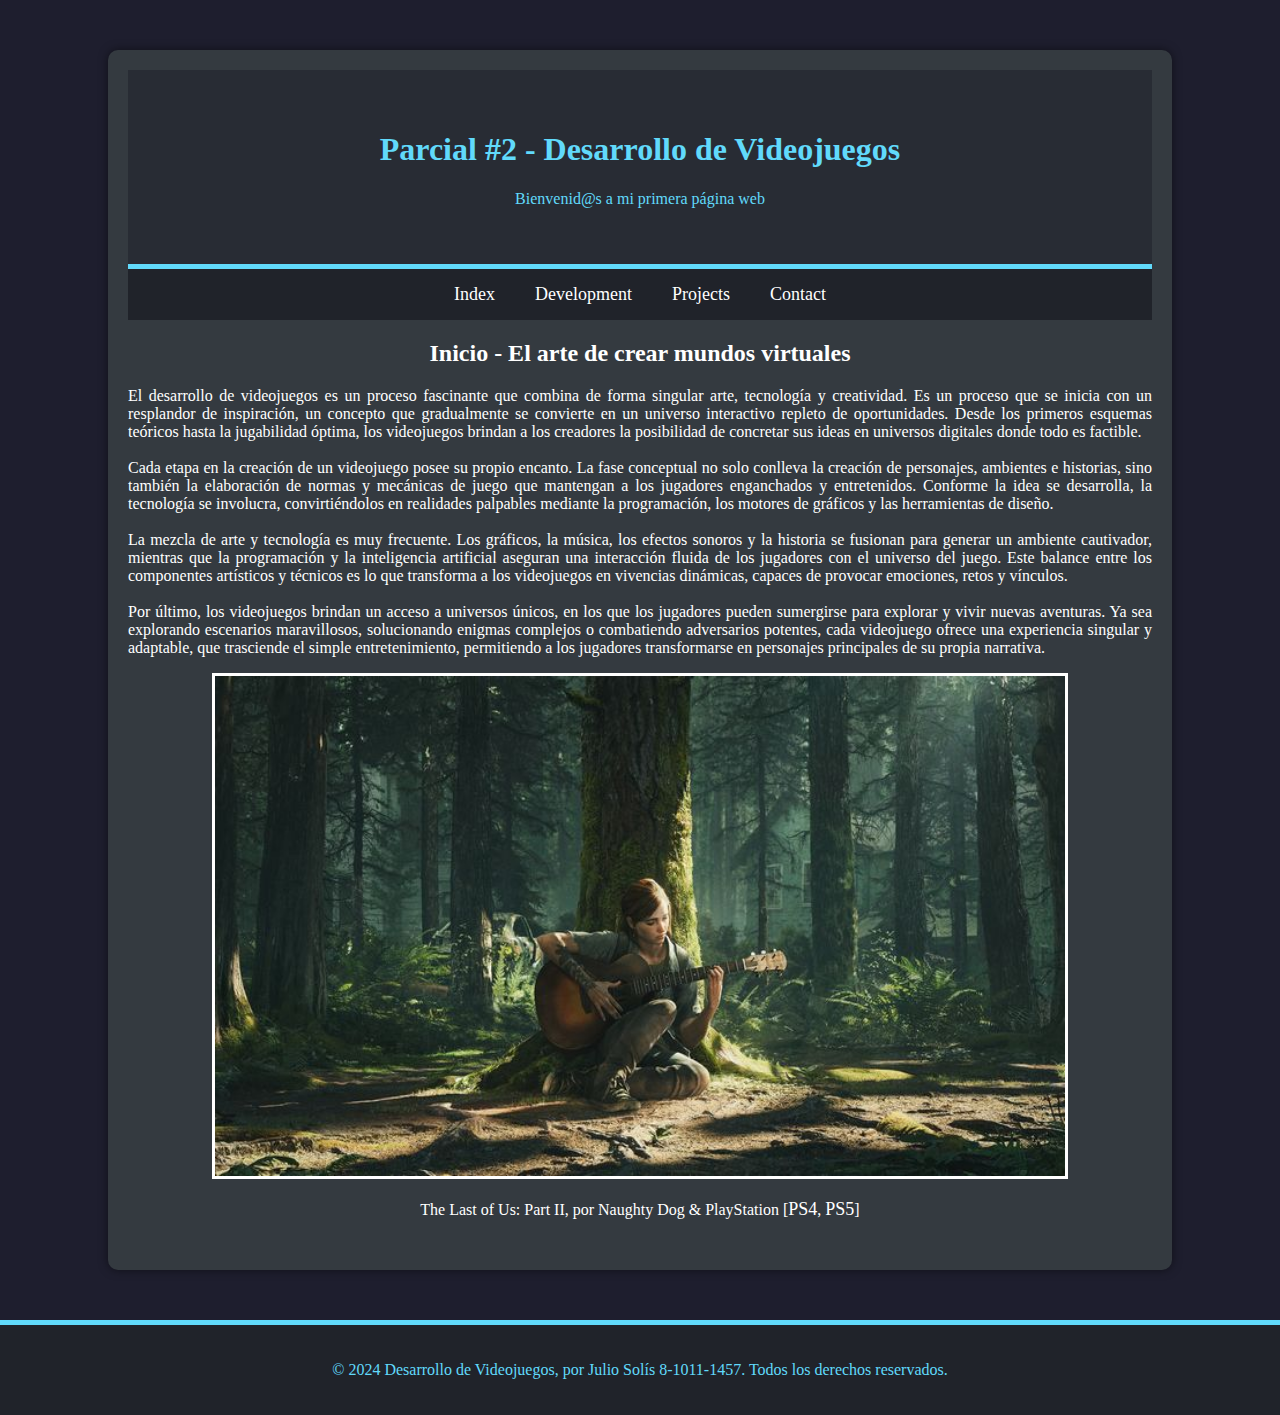
<file: index.html>
<!DOCTYPE HTML>
<html>
<head>
    <meta charset="UTF-8">
    <meta name="viewport" content="width=device-width, initial-scale=1.0">
    <link rel="stylesheet" type="text/css" href="css/styles.css">    
    <title>Desarrollo de Videojuegos</title>
</head>
<body>
    <!-- Utilizando el modelo de caja -->
    <div class="contenedor">
        <div class="header">
            <h1 class="centrar">Parcial #2 - Desarrollo de Videojuegos</h1>
            <p class="centrar">Bienvenid@s a mi primera página web</p>
        </div>

    <!-- Barra de navegación -->
    <div class="navbar">
        <ul>
            <li><a href="index.html">Index</a></li>
            <li><a href="dev.html">Development</a></li>
            <li><a href="projects.html">Projects</a></li>
            <li><a href="contact.html">Contact</a></li>
        </ul>
    </div>

    <!-- Contenido - Index -->
        <div class="body">
            <div class="contenido">
            <h2 class="centrar">Inicio - El arte de crear mundos virtuales</h2>
            <p class="justificar">
                El desarrollo de videojuegos es un proceso fascinante que combina de forma singular arte, tecnología y creatividad. 
                Es un proceso que se inicia con un resplandor de inspiración, un concepto que gradualmente se convierte en un universo 
                interactivo repleto de oportunidades. Desde los primeros esquemas teóricos hasta la jugabilidad óptima, los 
                videojuegos brindan a los creadores la posibilidad de concretar sus ideas en universos digitales donde todo es 
                factible.
                <br><br>
                Cada etapa en la creación de un videojuego posee su propio encanto. La fase conceptual no solo conlleva 
                la creación de personajes, ambientes e historias, sino también la elaboración de normas y mecánicas de 
                juego que mantengan a los jugadores enganchados y entretenidos. Conforme la idea se desarrolla, la 
                tecnología se involucra, convirtiéndolos en realidades palpables mediante la programación, los motores 
                de gráficos y las herramientas de diseño.
                <br><br>
                La mezcla de arte y tecnología es muy frecuente. Los gráficos, la música, los efectos sonoros y la 
                historia se fusionan para generar un ambiente cautivador, mientras que la programación y la inteligencia 
                artificial aseguran una interacción fluida de los jugadores con el universo del juego. Este balance entre 
                los componentes artísticos y técnicos es lo que transforma a los videojuegos en vivencias dinámicas, 
                capaces de provocar emociones, retos y vínculos.
                <br><br>
                Por último, los videojuegos brindan un acceso a universos únicos, en los que los jugadores pueden sumergirse 
                para explorar y vivir nuevas aventuras. Ya sea explorando escenarios maravillosos, solucionando enigmas complejos 
                o combatiendo adversarios potentes, cada videojuego ofrece una experiencia singular y adaptable, que trasciende el 
                simple entretenimiento, permitiendo a los jugadores transformarse en personajes principales de su propia narrativa.
            </p>
            <div class="centrar">
            <img src="img/Ellie.jpeg" alt="Ellie, The Last of us: Part II" height="500px" width="850px" border="3">
            <p class="subtitulo">The Last of Us: Part II, por Naughty Dog & PlayStation [<a href="https://store.playstation.com/es-pa/product/UP9000-CUSA07820_00-THELASTOFUSPART2">PS4</a>, <a href="https://store.playstation.com/es-pa/product/UP9000-PPSA10662_00-THELASTOFUSPART2"> PS5</a>]</p></div>
        </div>
        </div>
    </div>

    <!-- Footer -->
    <footer class="footer">
        <p class="centrar">© 2024 Desarrollo de Videojuegos, por Julio Solís 8-1011-1457. Todos los derechos reservados.</p>
    </footer>

</body>
</html>
</file>
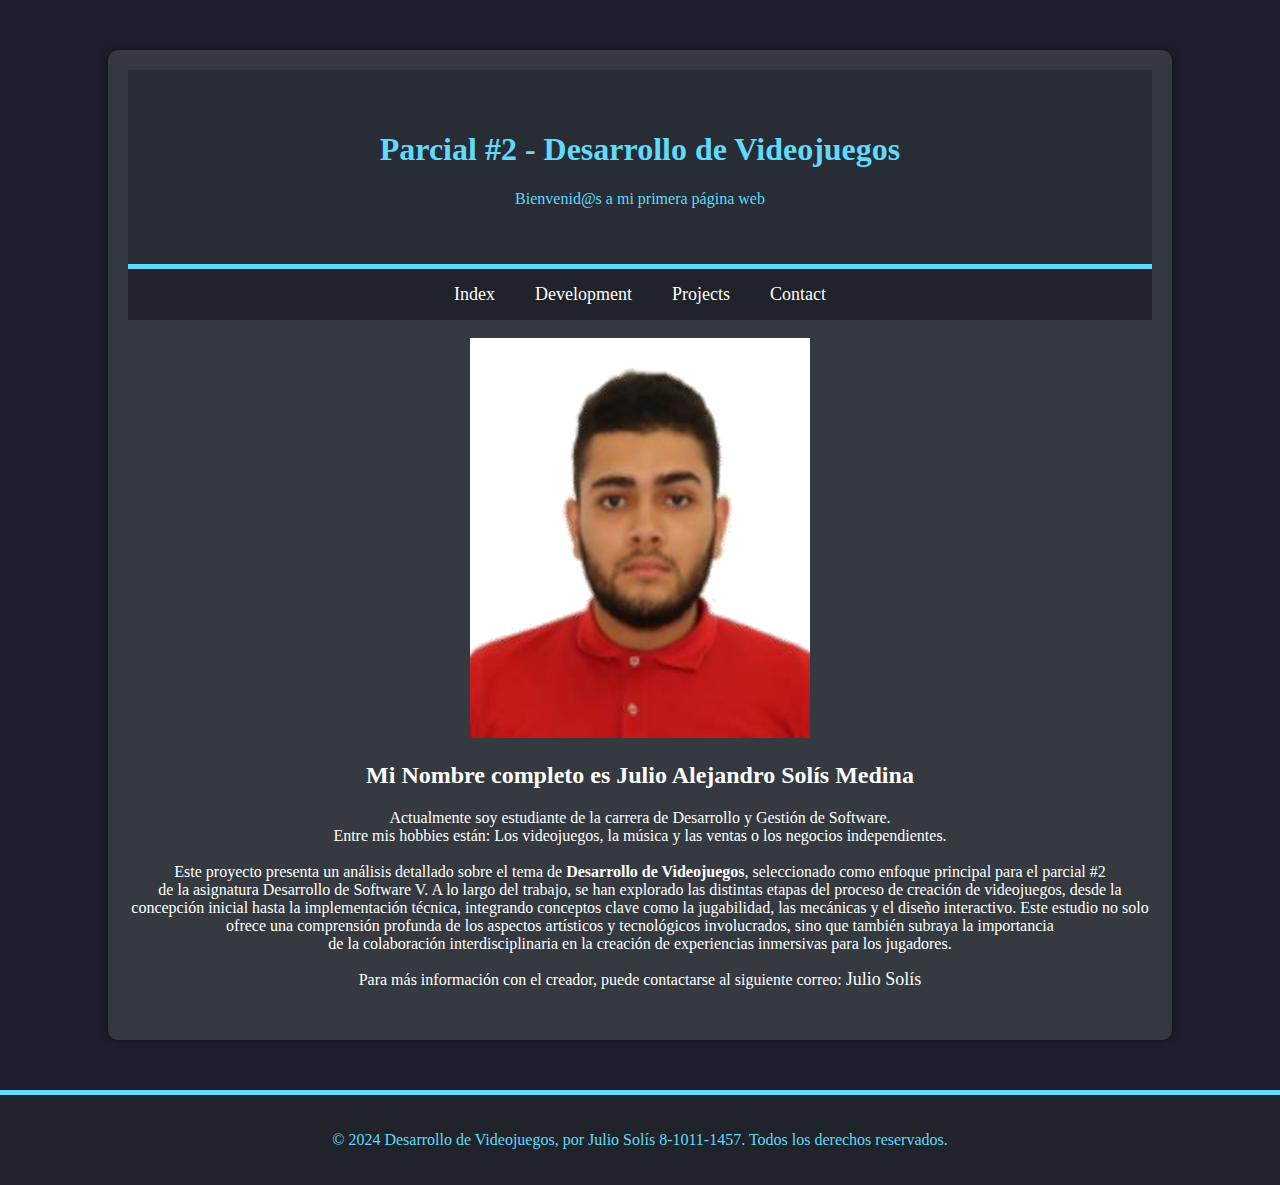
<file: contact.html>
<!DOCTYPE HTML>
<html>
<head>
    <meta charset="UTF-8">
    <meta name="viewport" content="width=device-width, initial-scale=1.0">
    <link rel="stylesheet" type="text/css" href="css/styles.css">    
    <title>Desarrollo de Videojuegos</title>
</head>
<body>
    <!-- Utilizando el modelo de caja -->
    <div class="contenedor">
        <div class="header">
            <h1 class="centrar">Parcial #2 - Desarrollo de Videojuegos</h1>
            <p class="centrar">Bienvenid@s a mi primera página web</p>
        </div>

    <!-- Barra de navegación -->
    <div class="navbar">
        <ul>
            <li><a href="index.html">Index</a></li>
            <li><a href="dev.html">Development</a></li>
            <li><a href="projects.html">Projects</a></li>
            <li><a href="contact.html">Contact</a></li>
        </ul>
    </div>
    <br>
<div class="body">
    <div class="contenido">
        <div class="centrar">
        <img src="img/retrato.png" alt="photo" height="400px" width="340px">
        <h2>Mi Nombre completo es Julio Alejandro Solís Medina</h2>

            <p>Actualmente soy estudiante de la carrera de Desarrollo y Gestión de Software. 
                <br>
               Entre mis hobbies están: Los videojuegos, la música y las ventas o los negocios independientes.
               <br><br>
               Este proyecto presenta un análisis detallado sobre el tema de <strong>Desarrollo de Videojuegos</strong>,
               seleccionado como enfoque principal para el parcial #2 <br> de la asignatura Desarrollo de Software V. 
               A lo largo del trabajo, se han explorado las distintas etapas del proceso de creación de videojuegos, 
               desde la concepción inicial hasta la implementación técnica, integrando conceptos clave como la jugabilidad,
               las mecánicas y el diseño interactivo. Este estudio no solo ofrece una comprensión profunda de los aspectos 
               artísticos y tecnológicos involucrados, sino que también subraya la importancia <br>de la colaboración 
               interdisciplinaria en la creación de experiencias inmersivas para los jugadores.
            </p>
            <p>Para más información con el creador, puede contactarse al siguiente correo:  <a href="mailto:julio.solis1@utp.ac.pa">Julio Solís</a></p>
        </div>
        </div>
    </div>
</div>
    <!-- Footer -->
<footer class="footer">
    <p class="centrar">© 2024 Desarrollo de Videojuegos, por Julio Solís 8-1011-1457. Todos los derechos reservados.</p>
</footer>

</body>
</html>
</file>
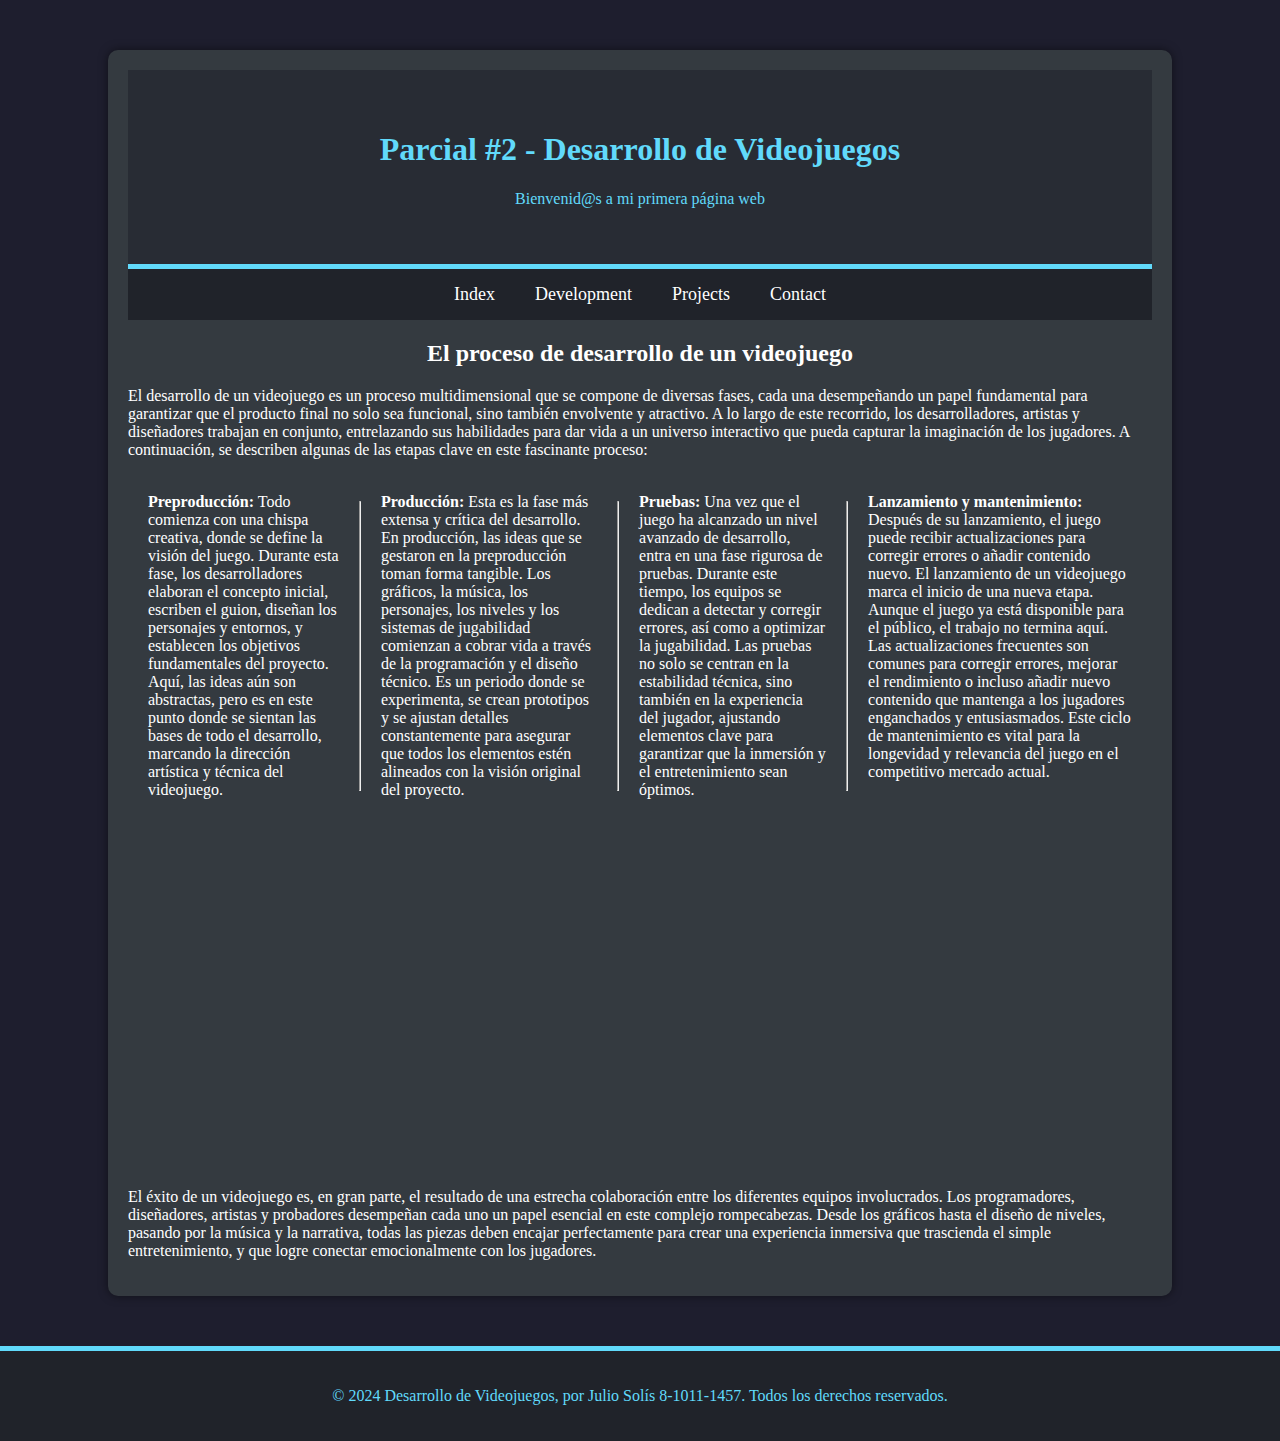
<file: dev.html>
<!DOCTYPE HTML>
<html>
<head>
    <meta charset="UTF-8">
    <meta name="viewport" content="width=device-width, initial-scale=1.0">
    <link rel="stylesheet" type="text/css" href="css/styles.css">    
    <title>Desarrollo de Videojuegos</title>
</head>
<body>
    <!-- Utilizando el modelo de caja -->
    <div class="contenedor">
        <div class="header">
            <h1 class="centrar">Parcial #2 - Desarrollo de Videojuegos</h1>
            <p class="centrar">Bienvenid@s a mi primera página web</p>
        </div>

    <!-- Barra de navegación -->
    <div class="navbar">
        <ul>
            <li><a href="index.html">Index</a></li>
            <li><a href="dev.html">Development</a></li>
            <li><a href="projects.html">Projects</a></li>
            <li><a href="contact.html">Contact</a></li>
        </ul>
    </div>
 
 <!-- Contenido - Dev -->
 <div class="body">
    <h2 class="centrar">El proceso de desarrollo de un videojuego</h2>
    <p>
        El desarrollo de un videojuego es un proceso multidimensional que se compone de diversas fases, cada una desempeñando 
        un papel fundamental para garantizar que el producto final no solo sea funcional, sino también envolvente y atractivo.
        A lo largo de este recorrido, los desarrolladores, artistas y diseñadores trabajan en conjunto, entrelazando sus 
        habilidades para dar vida a un universo interactivo que pueda capturar la imaginación de los jugadores. A 
        continuación, se describen algunas de las etapas clave en este fascinante proceso:
    </p>
    <br>
    <ul>
        <li><strong>Preproducción:</strong> Todo comienza con una chispa creativa, donde se define la visión del juego. 
            Durante esta fase, los desarrolladores elaboran el concepto inicial, escriben el guion, diseñan los personajes
            y entornos, y establecen los objetivos fundamentales del proyecto. Aquí, las ideas aún son abstractas, pero es
            en este punto donde se sientan las bases de todo el desarrollo, marcando la dirección artística y técnica del 
            videojuego.</li><hr/>
        <li><strong>Producción:</strong> Esta es la fase más extensa y crítica del desarrollo. En producción, las ideas que
            se gestaron en la preproducción toman forma tangible. Los gráficos, la música, los personajes, los niveles y los
            sistemas de jugabilidad comienzan a cobrar vida a través de la programación y el diseño técnico. Es un periodo 
            donde se experimenta, se crean prototipos y se ajustan detalles constantemente para asegurar que todos los 
            elementos estén alineados con la visión original del proyecto.</li><hr/>
        <li><strong>Pruebas:</strong> Una vez que el juego ha alcanzado un nivel avanzado de desarrollo, entra en una fase 
            rigurosa de pruebas. Durante este tiempo, los equipos se dedican a detectar y corregir errores, así como a optimizar
            la jugabilidad. Las pruebas no solo se centran en la estabilidad técnica, sino también en la experiencia del jugador,
            ajustando elementos clave para garantizar que la inmersión y el entretenimiento sean óptimos.</li><hr/>
        <li><strong>Lanzamiento y mantenimiento:</strong> Después de su lanzamiento, el juego puede recibir actualizaciones
            para corregir errores o añadir contenido nuevo. El lanzamiento de un videojuego marca el inicio de una nueva 
            etapa. Aunque el juego ya está disponible para el público, el trabajo no termina aquí. Las actualizaciones 
            frecuentes son comunes para corregir errores, mejorar el rendimiento o incluso añadir nuevo contenido que mantenga a 
            los jugadores enganchados y entusiasmados. Este ciclo de mantenimiento es vital para la longevidad y relevancia del 
            juego en el competitivo mercado actual.</li>
    </ul>
    <br><br>
    <div class="centrar">
    <iframe  width="560" height="315" src="https://youtube.com/embed/HdwBsL7mSCA?si=efaVzSIscsA1KORG" frameborder="0" allowfullscreen></iframe>
    </div>
    <br>
    <p>
        El éxito de un videojuego es, en gran parte, el resultado de una estrecha colaboración entre los diferentes equipos involucrados. 
        Los programadores, diseñadores, artistas y probadores desempeñan cada uno un papel esencial en este complejo rompecabezas. 
        Desde los gráficos hasta el diseño de niveles, pasando por la música y la narrativa, todas las piezas deben encajar perfectamente 
        para crear una experiencia inmersiva que trascienda el simple entretenimiento, y que logre conectar emocionalmente con los jugadores.
    </p>
</div>
</div>


<!-- Footer -->
<footer class="footer">
    <p class="centrar">© 2024 Desarrollo de Videojuegos, por Julio Solís 8-1011-1457. Todos los derechos reservados.</p>
</footer>

</body>
</html>
</file>
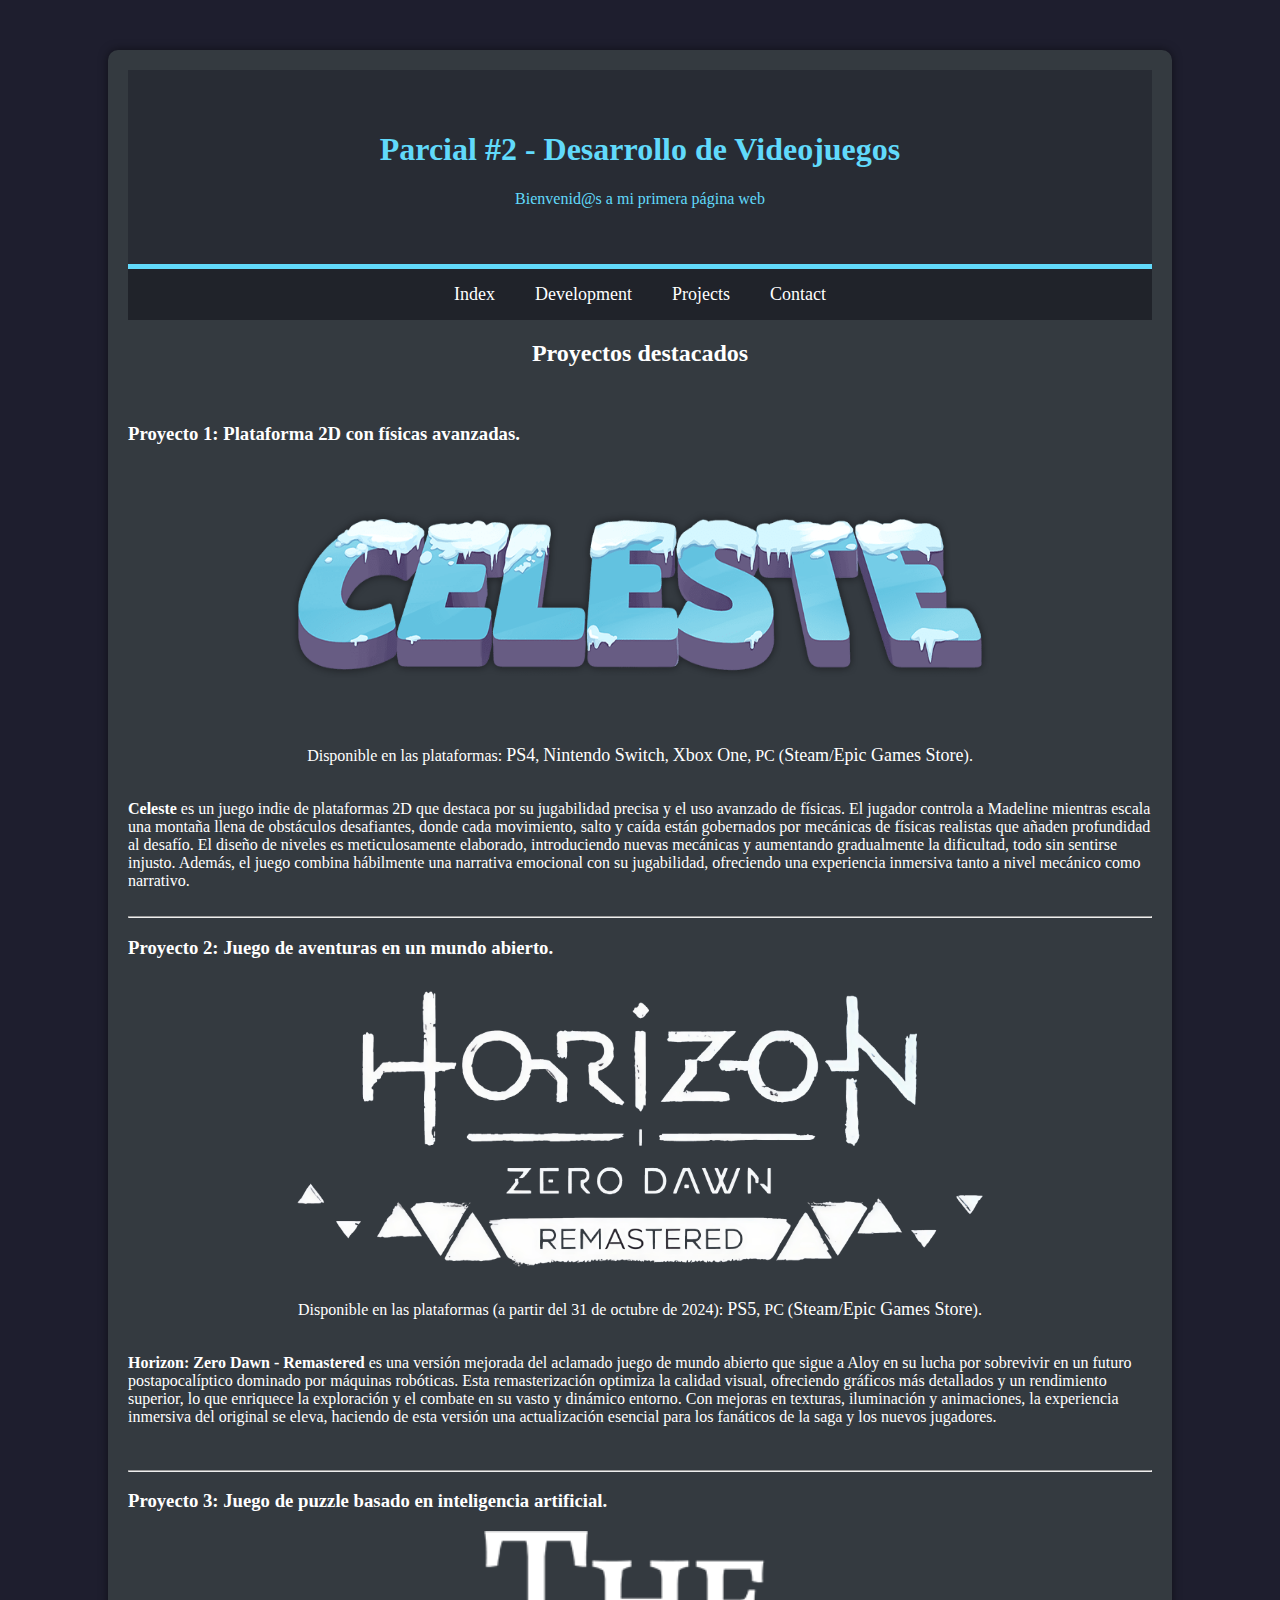
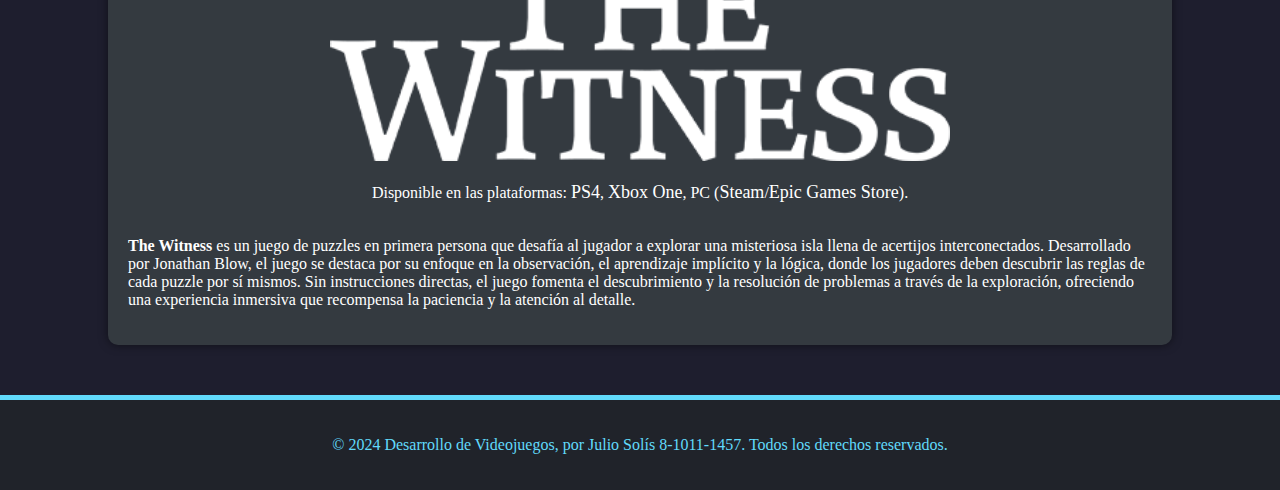
<file: projects.html>
<!DOCTYPE HTML>
<html>
<head>
    <meta charset="UTF-8">
    <meta name="viewport" content="width=device-width, initial-scale=1.0">
    <link rel="stylesheet" type="text/css" href="css/styles.css">    
    <title>Desarrollo de Videojuegos</title>
</head>
<body>
    <!-- Utilizando el modelo de caja -->
    <div class="contenedor">
        <div class="header">
            <h1 class="centrar">Parcial #2 - Desarrollo de Videojuegos</h1>
            <p class="centrar">Bienvenid@s a mi primera página web</p>
        </div>

    <!-- Barra de navegación -->
    <div class="navbar">
        <ul>
            <li><a href="index.html">Index</a></li>
            <li><a href="dev.html">Development</a></li>
            <li><a href="projects.html">Projects</a></li>
            <li><a href="contact.html">Contact</a></li>
        </ul>
    </div>

     <!-- Contenido - Projects -->
     <div class="body">
        <h2 class="centrar">Proyectos destacados</h2>
        <br>
        <p>
        <h3>Proyecto 1: Plataforma 2D con físicas avanzadas.</h3>
        <div class="centrar">
            <a href="https://youtu.be/iofYDsA2yqg?si=2YVngOa2OoKivM6f"><img src="img/celeste.png" alt="logo1" height="260px" width="700px"></a> 
            <p>Disponible en las plataformas: <a href="https://store.playstation.com/es-pa/product/UP2120-CUSA11302_00-CELESTEXXCELESTE">PS4</a>, 
                <a href="https://www.nintendo.com/us/store/products/celeste-switch/">  Nintendo Switch</a>, 
                <a href="https://www.xbox.com/en-us/games/store/celeste/bwmql2rpwbhb">  Xbox One</a>, PC (<a href="https://store.steampowered.com/app/504230/Celeste/">Steam</a>/<a href="https://store.epicgames.com/es-ES/p/celeste">Epic Games Store</a>).</p>
        </div>
        <br>
        <strong>Celeste</strong> es un juego indie de plataformas 2D que destaca por su jugabilidad precisa y el uso avanzado de físicas. 
        El jugador controla a Madeline mientras escala una montaña llena de obstáculos desafiantes, donde cada movimiento, 
        salto y caída están gobernados por mecánicas de físicas realistas que añaden profundidad al desafío. El diseño de 
        niveles es meticulosamente elaborado, introduciendo nuevas mecánicas y aumentando gradualmente la dificultad, todo 
        sin sentirse injusto. Además, el juego combina hábilmente una narrativa emocional con su jugabilidad, ofreciendo 
        una experiencia inmersiva tanto a nivel mecánico como narrativo.
        <br><br>
        <hr>
        <h3>Proyecto 2: Juego de aventuras en un mundo abierto.</h3>
        <div class="centrar">
        <a href="https://youtu.be/kMN-x9goE7M?si=Wncv_In9zDLEmTf2"><img src="img/hzdr.png" alt="logo2" height="300px" width="700px"></a> 
        <p>Disponible en las plataformas (a partir del 31 de octubre de 2024): <a href="https://store.playstation.com/es-pa/product/UP9000-PPSA13428_00-HORIZONREMASTER1">PS5</a>, 
            PC (<a href="https://store.steampowered.com/app/2561580/Horizon_Zero_Dawn_remasterizado/">Steam</a>/<a href="https://store.epicgames.com/es-ES/p/horizon-zero-dawn-remastered">Epic Games Store</a>).
        </div>
        <br>
        <strong>Horizon: Zero Dawn - Remastered</strong> es una versión mejorada del aclamado juego de mundo abierto que sigue a Aloy en 
        su lucha por sobrevivir en un futuro postapocalíptico dominado por máquinas robóticas. Esta remasterización optimiza la calidad visual, 
        ofreciendo gráficos más detallados y un rendimiento superior, lo que enriquece la exploración y el combate en su vasto y dinámico entorno. 
        Con mejoras en texturas, iluminación y animaciones, la experiencia inmersiva del original se eleva, haciendo de esta versión una 
        actualización esencial para los fanáticos de la saga y los nuevos jugadores. <br>
       
        <br><br>
        <hr>
        <h3>Proyecto 3: Juego de puzzle basado en inteligencia artificial.</h3>
        <div class="centrar">
            <a href="https://youtu.be/9ytwNUMdbcE?si=KhR-EyN-GxzCwDJL"><img src="img/witness.png" alt="logo3" height="230px" width="620px"></a>
            <p>Disponible en las plataformas: <a href="https://store.playstation.com/es-pa/product/UP2124-CUSA00498_00-THEWITNESSPS4PS4">PS4</a>, 
                <a href="https://www.xbox.com/en-US/games/store/the-witness/BX1WPT5RJSB2/0001">  Xbox One</a>, PC (<a href="https://store.steampowered.com/app/210970/The_Witness/">Steam</a>/<a href="https://store.epicgames.com/es-ES/p/the-witness">Epic Games Store</a>).</p>
        </div>
        </div> 
            <br> 
        <strong>The Witness</strong> es un juego de puzzles en primera persona que desafía al jugador a explorar una misteriosa isla llena de 
        acertijos interconectados. Desarrollado por Jonathan Blow, el juego se destaca por su enfoque en la observación, el aprendizaje implícito 
        y la lógica, donde los jugadores deben descubrir las reglas de cada puzzle por sí mismos. Sin instrucciones directas, el juego fomenta el 
        descubrimiento y la resolución de problemas a través de la exploración, ofreciendo una experiencia inmersiva que recompensa la paciencia 
        y la atención al detalle.
        </p>
    </div>
    </div>

    <!-- Footer -->
<footer class="footer">
    <p class="centrar">© 2024 Desarrollo de Videojuegos, por Julio Solís 8-1011-1457. Todos los derechos reservados.</p>
</footer>

</body>
</html>
</file>
<file: css/styles.css>
/* Estilo general */
body {
    font-family: 'Cambria', serif;
    margin: 0;
    padding: 0;
    background-color: #1e1e2e;
    color: #ffffff;
}

/* Header */
.header {
    background-color: #282c34;
    color: #61dafb;
    padding: 40px 20px;
    text-align: center;
    border-bottom: 5px solid #61dafb;
}

/* Barra de navegación */
.navbar {
    background-color: #20232a;
    padding: 15px 0;
    display: flex;
    justify-content: center;
}

ul {
    list-style: none;
    display: flex;
    padding: 0;
    margin: 0;
}

li {
    padding: 0 20px;
}

a {
    color: #ffffff;
    text-decoration: none;
    font-size: 18px;
    transition: background-color 0.3s;
}



a:hover {
    background-color: #61dafb;
    padding: 5px 10px;
    border-radius: 5px;
}

/* Contenedor principal */
.contenedor {
    width: 80%;
    margin: 50px auto;
    background-color: #343a40;
    padding: 20px;
    border-radius: 10px;
    box-shadow: 0 0 10px rgba(0, 0, 0, 0.5);
}

.contenido {
    margin-bottom: 30px;
}

/* Texto */
.centrar {
    text-align: center;
}

.justificar {
    text-align: justify;
}

/* Footer */
.footer {
    background-color: #20232a;
    color: #61dafb;
    text-align: center;
    padding: 20px 10px;
    border-top: 5px solid #61dafb;
}

/* Estilos responsive */
@media (max-width: 760px) {
    .navbar ul {
        flex-direction: column;
    }

    .navbar li {
        text-align: center;
        padding: 10px 0;
    }
}
</file>
